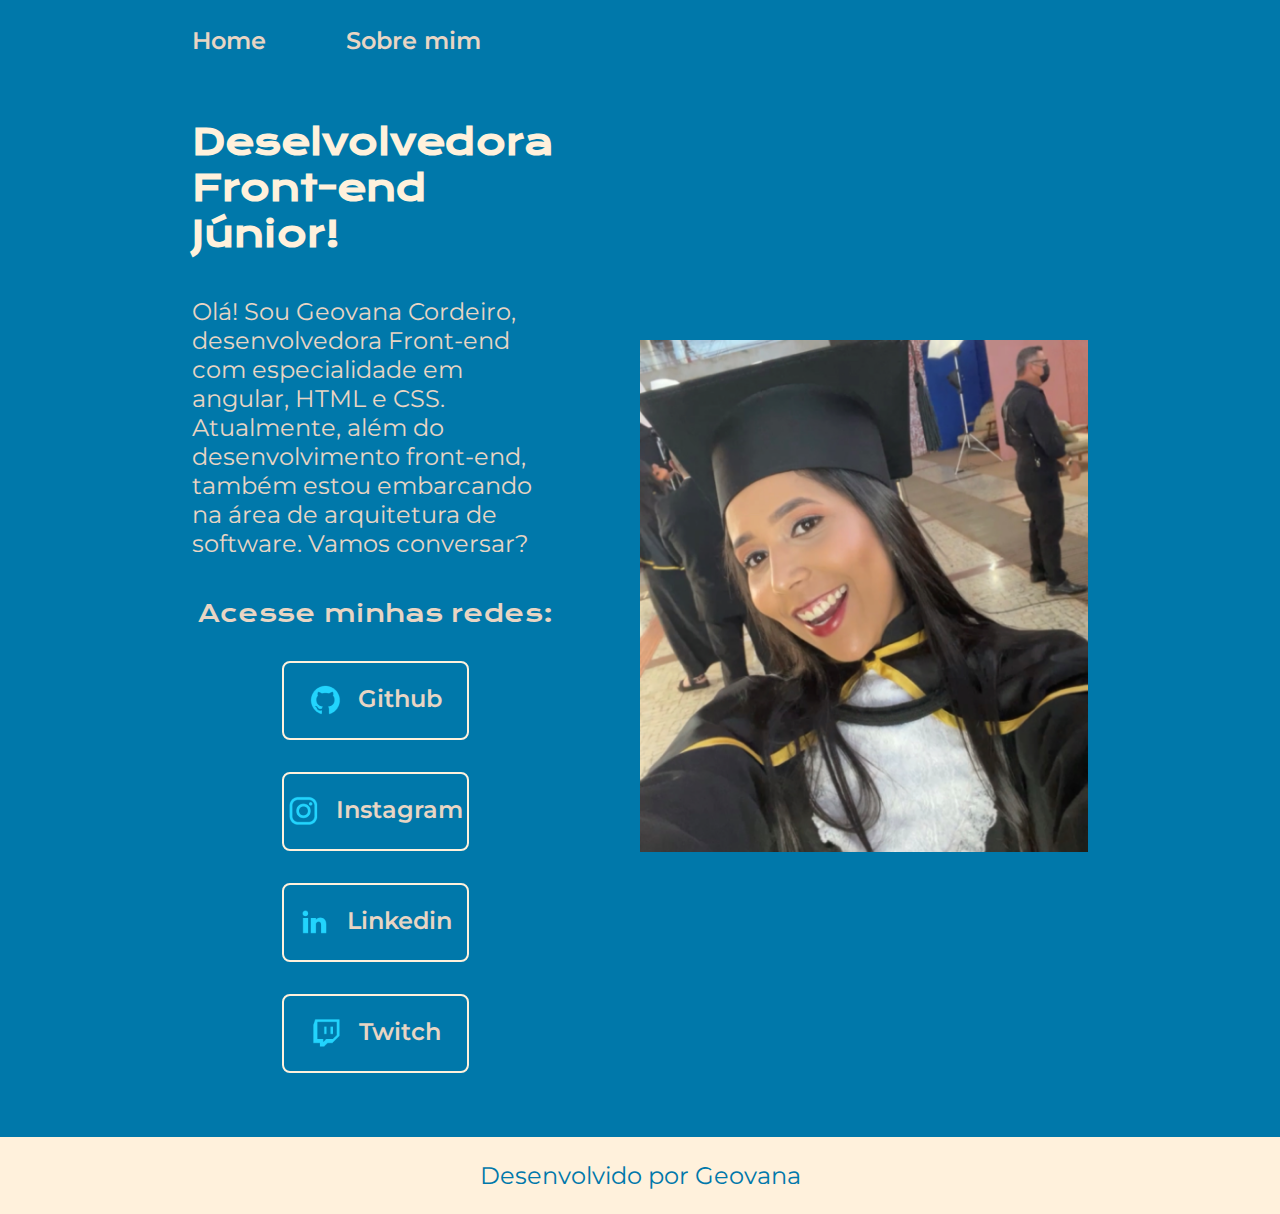
<file: index.html>
<!DOCTYPE html>
<html lang="pt-br">
  <head>
    <meta charset="UTF-8" />
    <meta http-equiv="X-UA-Compatible" content="IE=edge" />
    <meta name="viewport" content="width=device-width, initial-scale=1.0" />
    <title>Document</title>
    <link rel="stylesheet" href="/styles/style.css" />
  </head>

  <body>
    <header class="cabecalho">
      <nav class="cabecalho_menu">
        <a class="cabecalho_menu_link" href="index.html"> Home</a>
        <a class="cabecalho_menu_link" href="about.html"> Sobre mim</a>
      </nav>
    </header>
    <main class="apresentacao">
      <section class="apresentacao__conteudo">
        <h1 class="apresentacao__conteudo__titulo">
          <strong class="titulo-destaque">
            Deselvolvedora Front-end Júnior!</strong
          >
        </h1>
        <p class="apresentacao__conteudo__texto">
          Olá! Sou Geovana Cordeiro, desenvolvedora Front-end com especialidade
          em angular, HTML e CSS. Atualmente, além do desenvolvimento front-end, também estou embarcando na área de arquitetura de software. Vamos conversar?
        </p>
        <div class="apresentacao__link">
          <h2 class="apresentacao__link_subtitulo">Acesse minhas redes:</h2>

          <a
            class="apresentacao__link__navegacao"
            href="https://github.com/Geovascordeiro"
          >
            <img src="assets/github.png" alt="logo github" />
            Github
          </a>
          <a
            class="apresentacao__link__navegacao"
            href="https://instagram.com/geovascordeiro"
          >
            <img src="assets/instagram.png" alt="logo insta" />
            Instagram</a
          >
          <a
            class="apresentacao__link__navegacao"
            href="https://www.linkedin.com/in/geovana-cordeiro-de-oliveira-3306a8164/"
          >
            <img src="assets/linkedin.png" alt="logo linkedin" />
            Linkedin</a
          >
          <a
            class="apresentacao__link__navegacao"
            href="https://twitch.tv/geo_Close"
          >
            <img src="assets/twitch.png" alt="logo insta" />
            Twitch</a
          >
        </div>
      </section>
      <img class="apresentacao__imagem" src="assets/geoPortifolio 1.png" alt="Foto da joana" />
    </main>
    <footer class="rodape">
      <p>Desenvolvido por Geovana</p>
    </footer>
  </body>
</html>
</file>
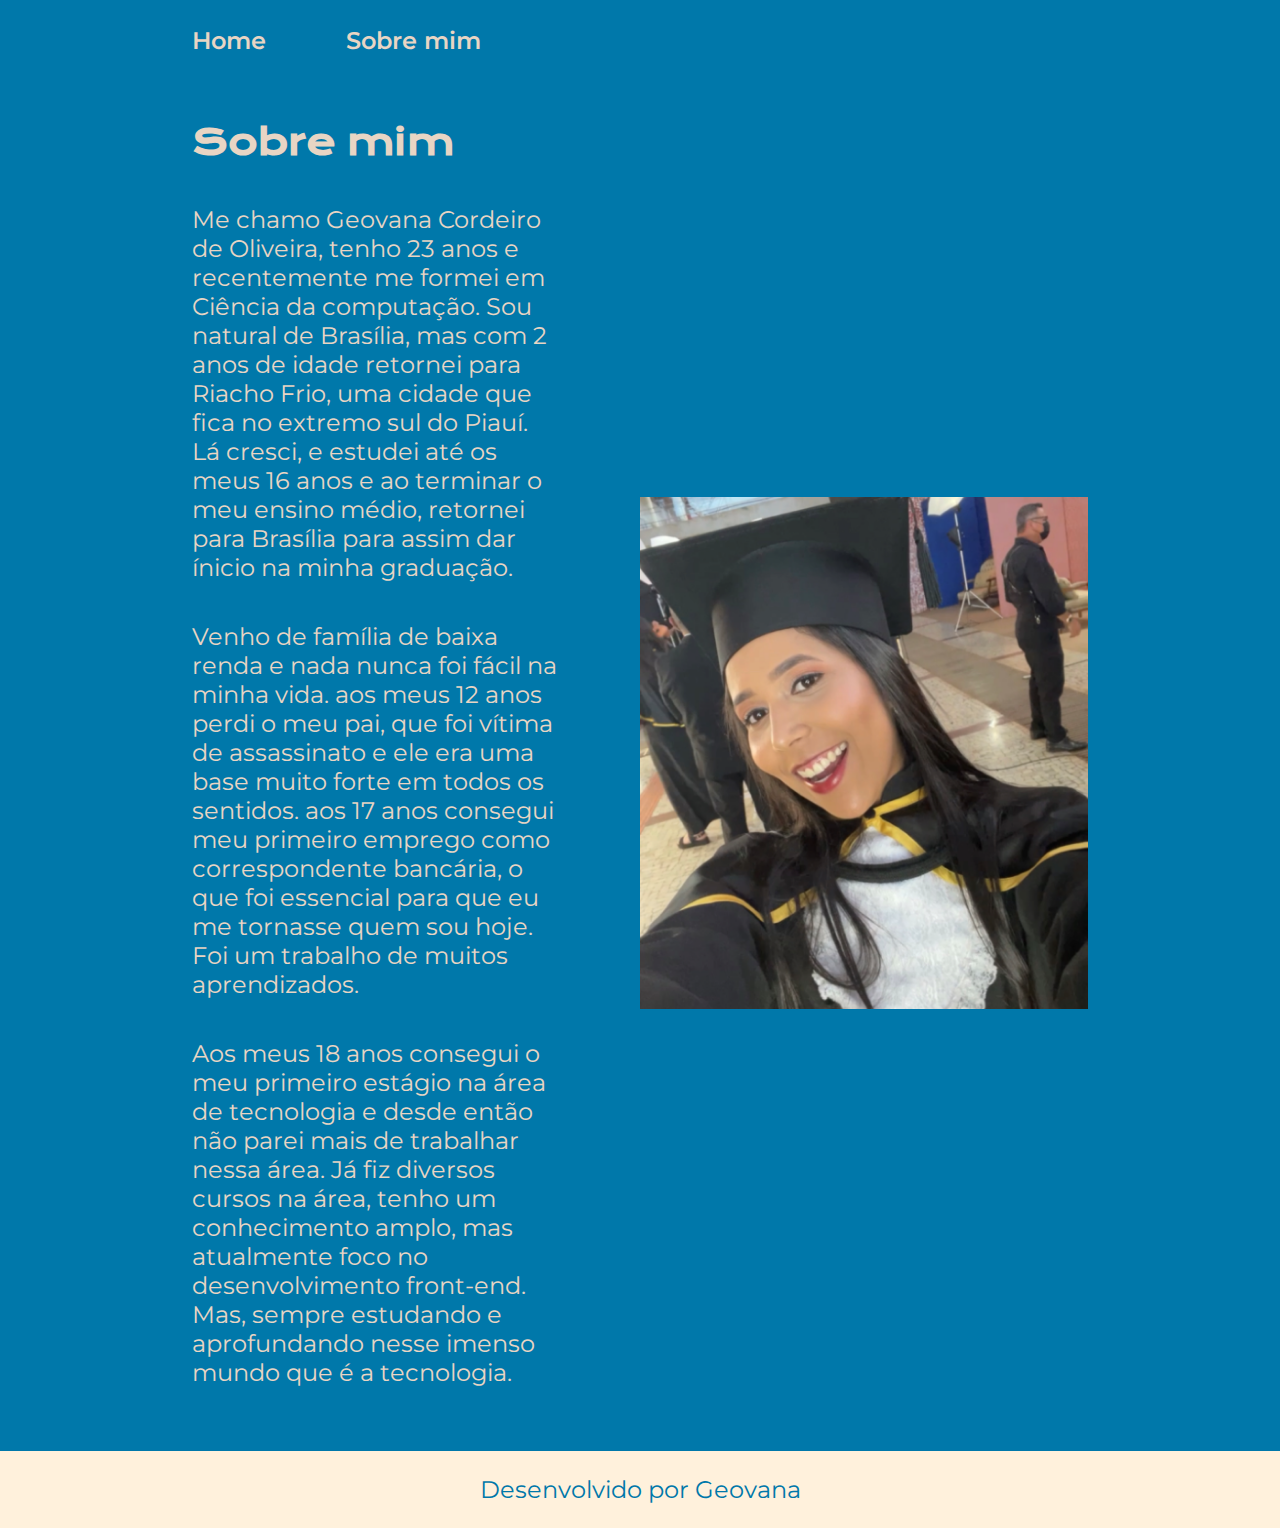
<file: about.html>
<!DOCTYPE html>
<html lang="pt-br">
  <head>
    <meta charset="UTF-8" />
    <meta http-equiv="X-UA-Compatible" content="IE=edge" />
    <meta name="viewport" content="width=device-width, initial-scale=1.0" />
    <title>Sobre mim</title>
    <link rel="stylesheet" href="/styles/style.css" />
  </head>
  <body>
    <header class="cabecalho">
      <nav class="cabecalho_menu">
        <a class="cabecalho_menu_link" href="index.html"> Home</a>
        <a class="cabecalho_menu_link" href="about.html"> Sobre mim</a>
      </nav>
    </header>
    <main class="apresentacao">
      <section class="apresentacao__conteudo">
        <h1 class="apresentacao__conteudo__titulo">Sobre mim</h1>
        <p class="apresentacao__conteudo__texto">
          Me chamo Geovana Cordeiro de Oliveira, tenho 23 anos e recentemente me
          formei em Ciência da computação. Sou natural de Brasília, mas com 2
          anos de idade retornei para Riacho Frio, uma cidade que fica no
          extremo sul do Piauí. Lá cresci, e estudei até os meus 16 anos e ao
          terminar o meu ensino médio, retornei para Brasília para assim dar
          ínicio na minha graduação.
        </p>
        <p class="apresentacao__conteudo__texto">
          Venho de família de baixa renda e nada nunca foi fácil na minha vida.
          aos meus 12 anos perdi o meu pai, que foi vítima de assassinato e ele
          era uma base muito forte em todos os sentidos. aos 17 anos consegui
          meu primeiro emprego como correspondente bancária, o que foi essencial
          para que eu me tornasse quem sou hoje. Foi um trabalho de muitos
          aprendizados.
        </p>
        <p class="apresentacao__conteudo__texto">
          Aos meus 18 anos consegui o meu primeiro estágio na área de tecnologia e desde então não parei mais de trabalhar nessa área.
          Já fiz diversos cursos na área, tenho um conhecimento amplo, mas atualmente foco no desenvolvimento front-end. Mas, sempre estudando e aprofundando
          nesse imenso mundo que é a tecnologia.
        </p>
      </section>
      <img
        class="apresentacao__imagem"
        src="assets/geoPortifolio 1.png"
        alt="foto da joana"
      />
    </main>
    <footer class="rodape">
      <p>Desenvolvido por Geovana</p>
    </footer>
  </body>
</html>
</file>
<file: styles/style.css>
@import url("https://fonts.googleapis.com/css2?family=Krona+One&family=Montserrat:wght@400;600&display=swap");

:root {
  --cor-primaria: #0078AA;
  --cor-secundaria: #E8D5C4;
  --cor-terciaria: #FFF1DC;
  --cor-hover:#EEEEEE;

  --fonte-primaria: "Krona One", sans-serif;
  --fonte-secundaria:"Montserrat", sans-serif;
}

* {
  margin: 0;
  padding: 0;
}

.cabecalho_menu_link {
  color: var(--cor-secundaria);
  font-family: var(--fonte-secundaria);
  font-size: 1.5rem;
  font-weight: 600;
  text-decoration: none;
}
.cabecalho{
  padding: 2% 0 0 15%;
}
.cabecalho_menu {
  display: flex;
  gap: 80px;
}
body {
  /* height: 100vh; */
  box-sizing: border-box;
  background-color: var(--cor-primaria);
  color: var(--cor-secundaria);
}

.titulo-destaque {
  color: var(--cor-terciaria);
}

.apresentacao {
  padding: 5% 15%;
  display: flex;
  align-items: center;
  justify-content: space-between;
  gap: 82px ;
 
}

.apresentacao__conteudo {
  width: 50%;
  display: flex;
  flex-direction: column;
  gap: 40px;
}
.apresentacao__conteudo__titulo {
  font-size: 2.25rem;
  font-family: var(--fonte-primaria);
}

.apresentacao__conteudo__texto {
  font-size: 1.5rem;
  font-family: var(--fonte-secundaria);
}
.apresentacao__link {
  display: flex;
  flex-direction: column;
  align-items: center;
  gap: 32px;
  justify-content: space-between;
}
.apresentacao__link_subtitulo {
  font-family: var(--fonte-primaria) ;
  font-weight: 400;
  font-size: 1.5rem;
}
.apresentacao__link__navegacao {
  /* background-color: #22d4fd; */
  display: flex;
  justify-content: center;
  gap: 16px;
  border: 2px solid var(--cor-terciaria);
  width: 50%;
  text-align: center;
  border-radius: 8px;
  font-size: 1.5rem;
  font-weight: 600;
  padding: 21.5px 0;
  color: var(--cor-secundaria);
  text-decoration: none;
  font-family: var(--fonte-secundaria);
}
.apresentacao__link__link:hover {
  background-color: var(--cor-hover);
}
.apresentacao__imagem {
  width: 50%;
}
.rodape {
  color: var(--cor-primaria);
  background-color: var(--cor-terciaria);
  padding: 24px;
  text-align: center;
  font-family: var(--fonte-secundaria);
  font-weight: 400;
  font-size: 1.5rem;
}
@media (max-width: 1200px) {

  .cabecalho {
    padding: 10%;
  }

  .cabecalho_menu {
    justify-content: center;
  }

  .apresentacao {
    flex-direction: column-reverse;
    padding: 5%;
  }

  .apresentacao__conteudo {
    width: auto;
  }
}
</file>
